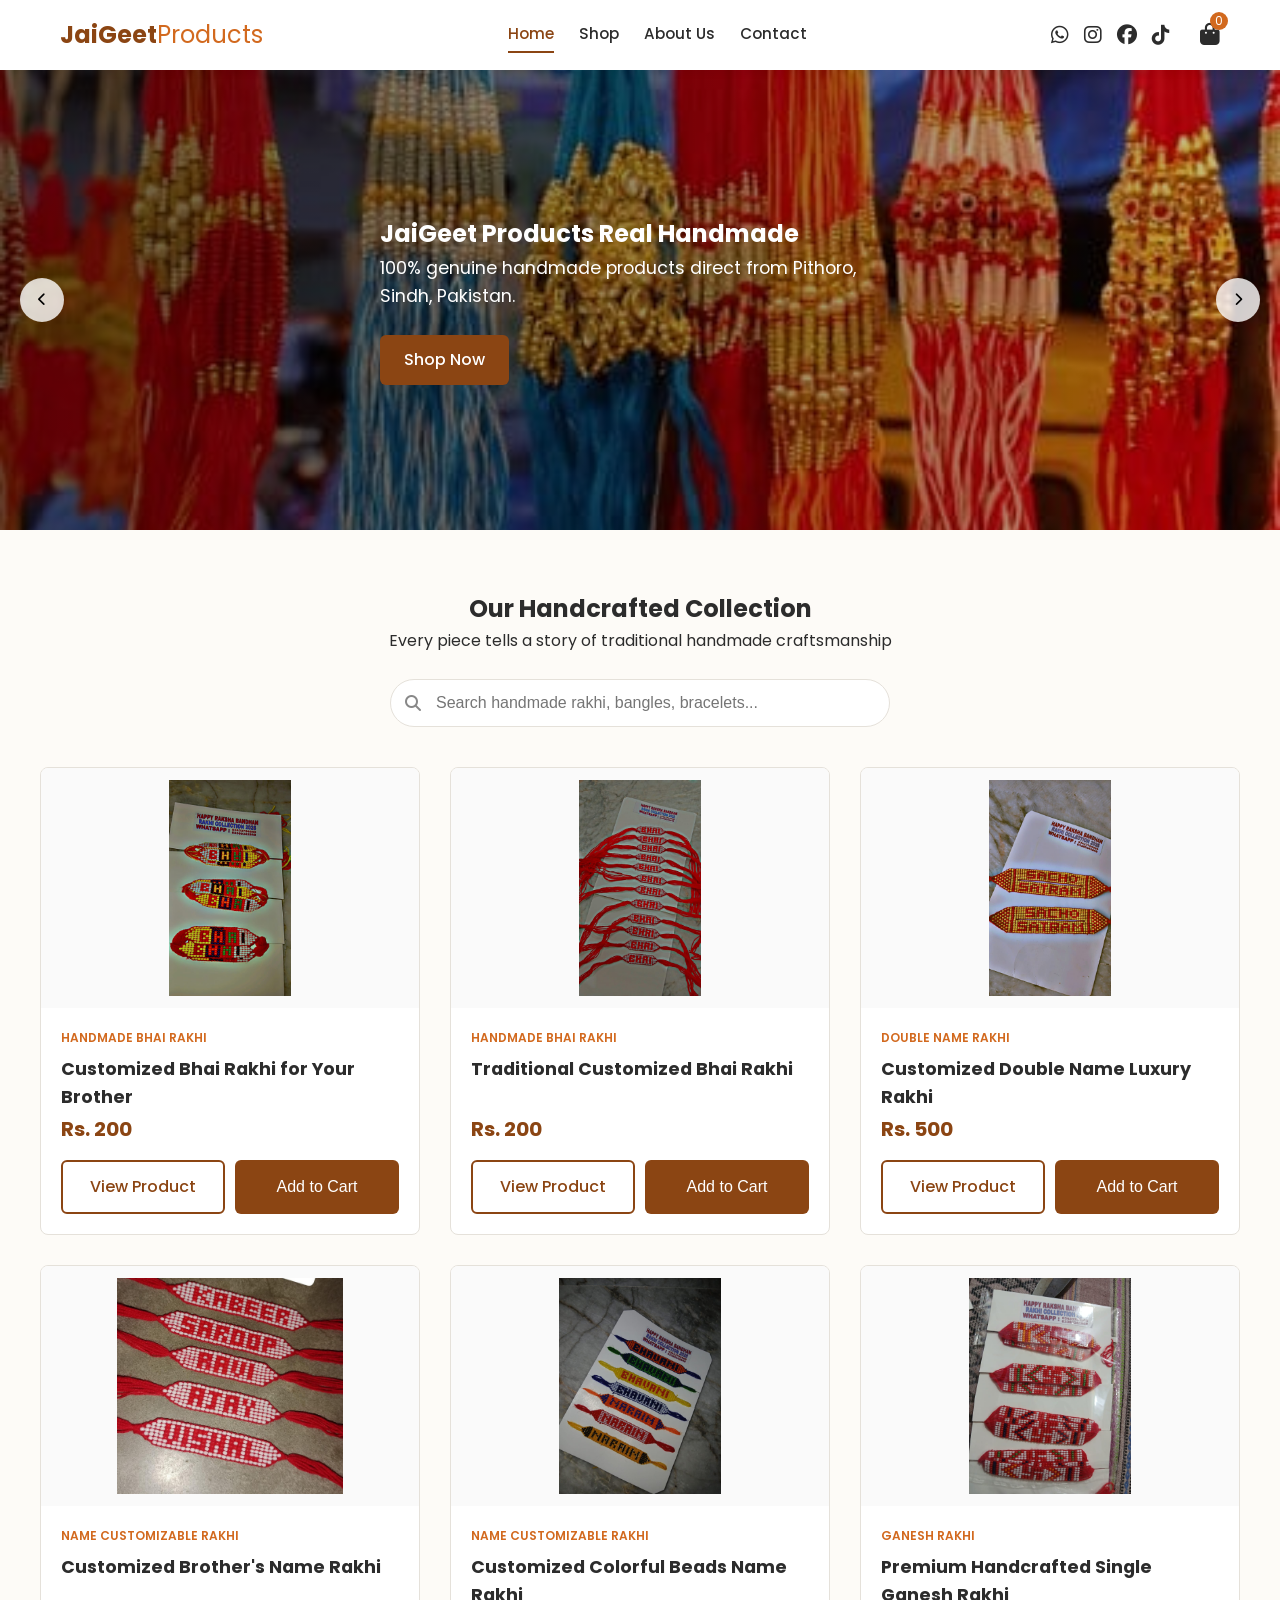
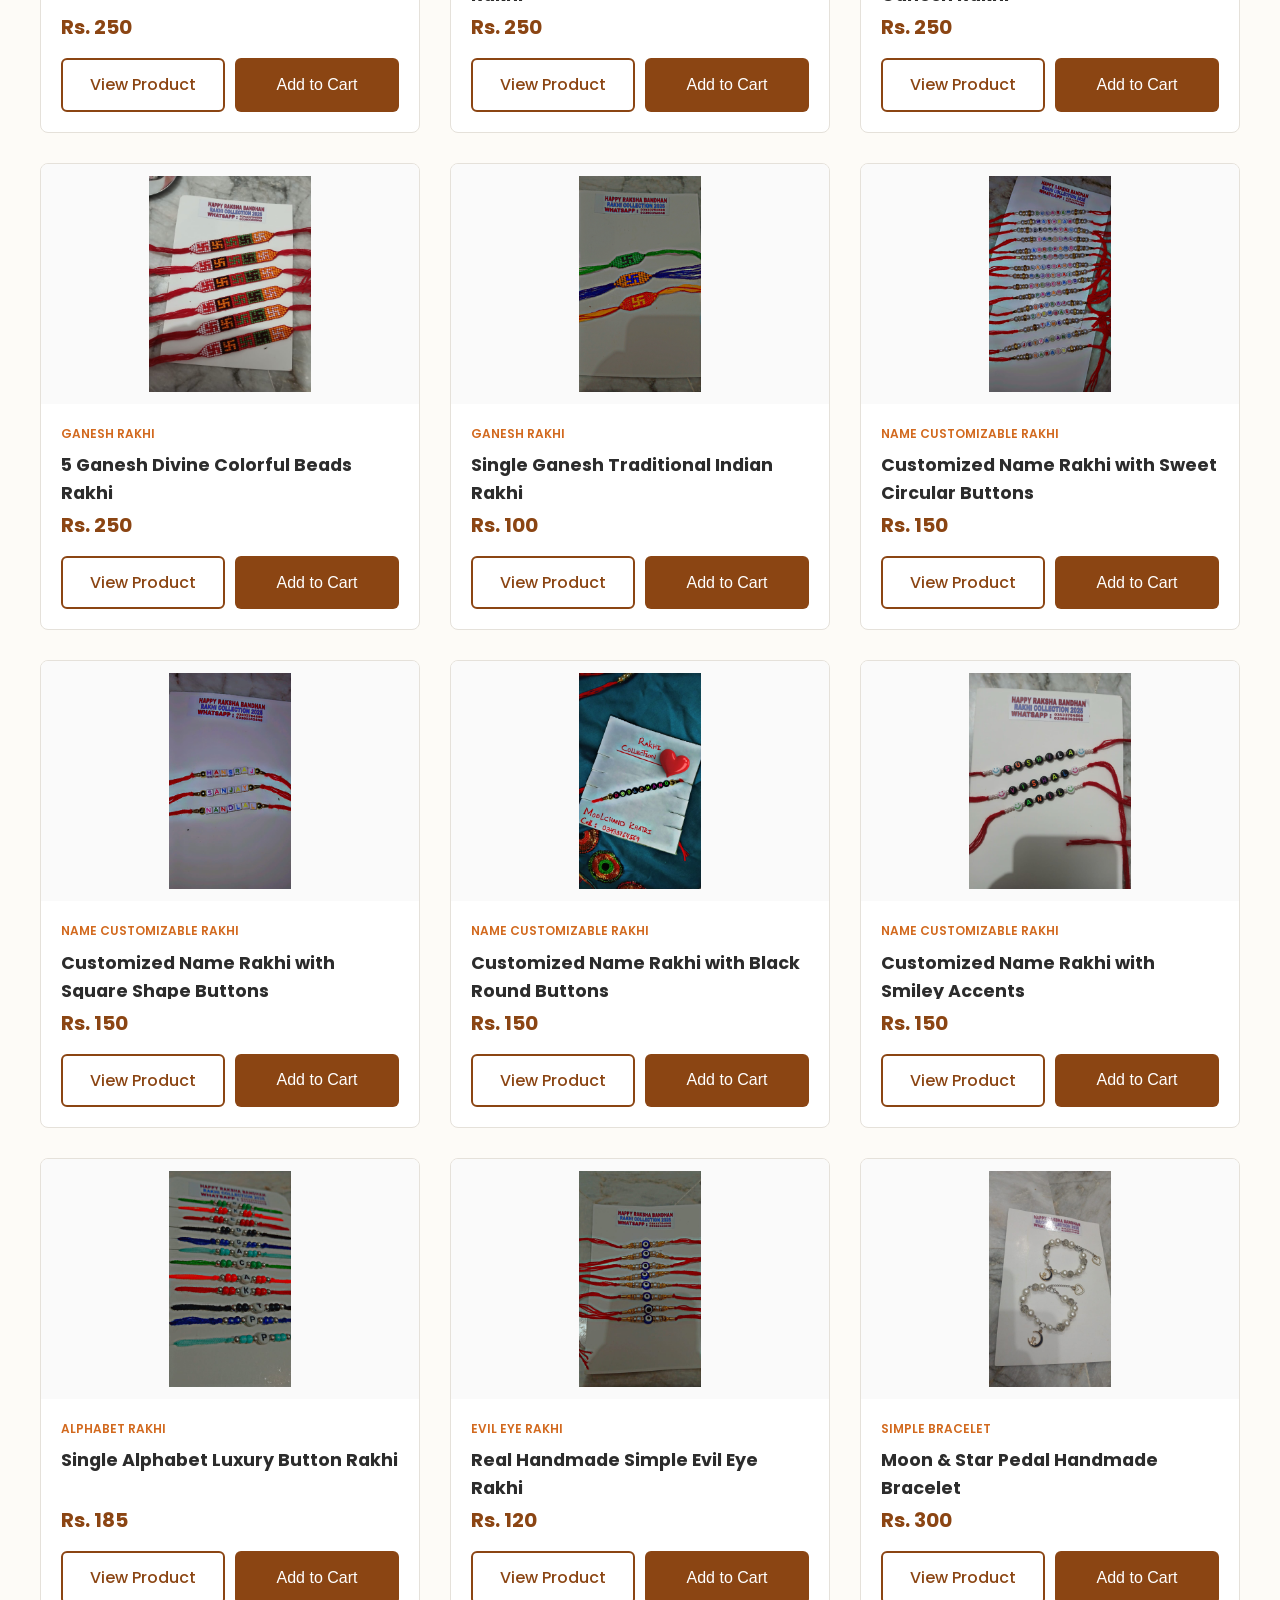
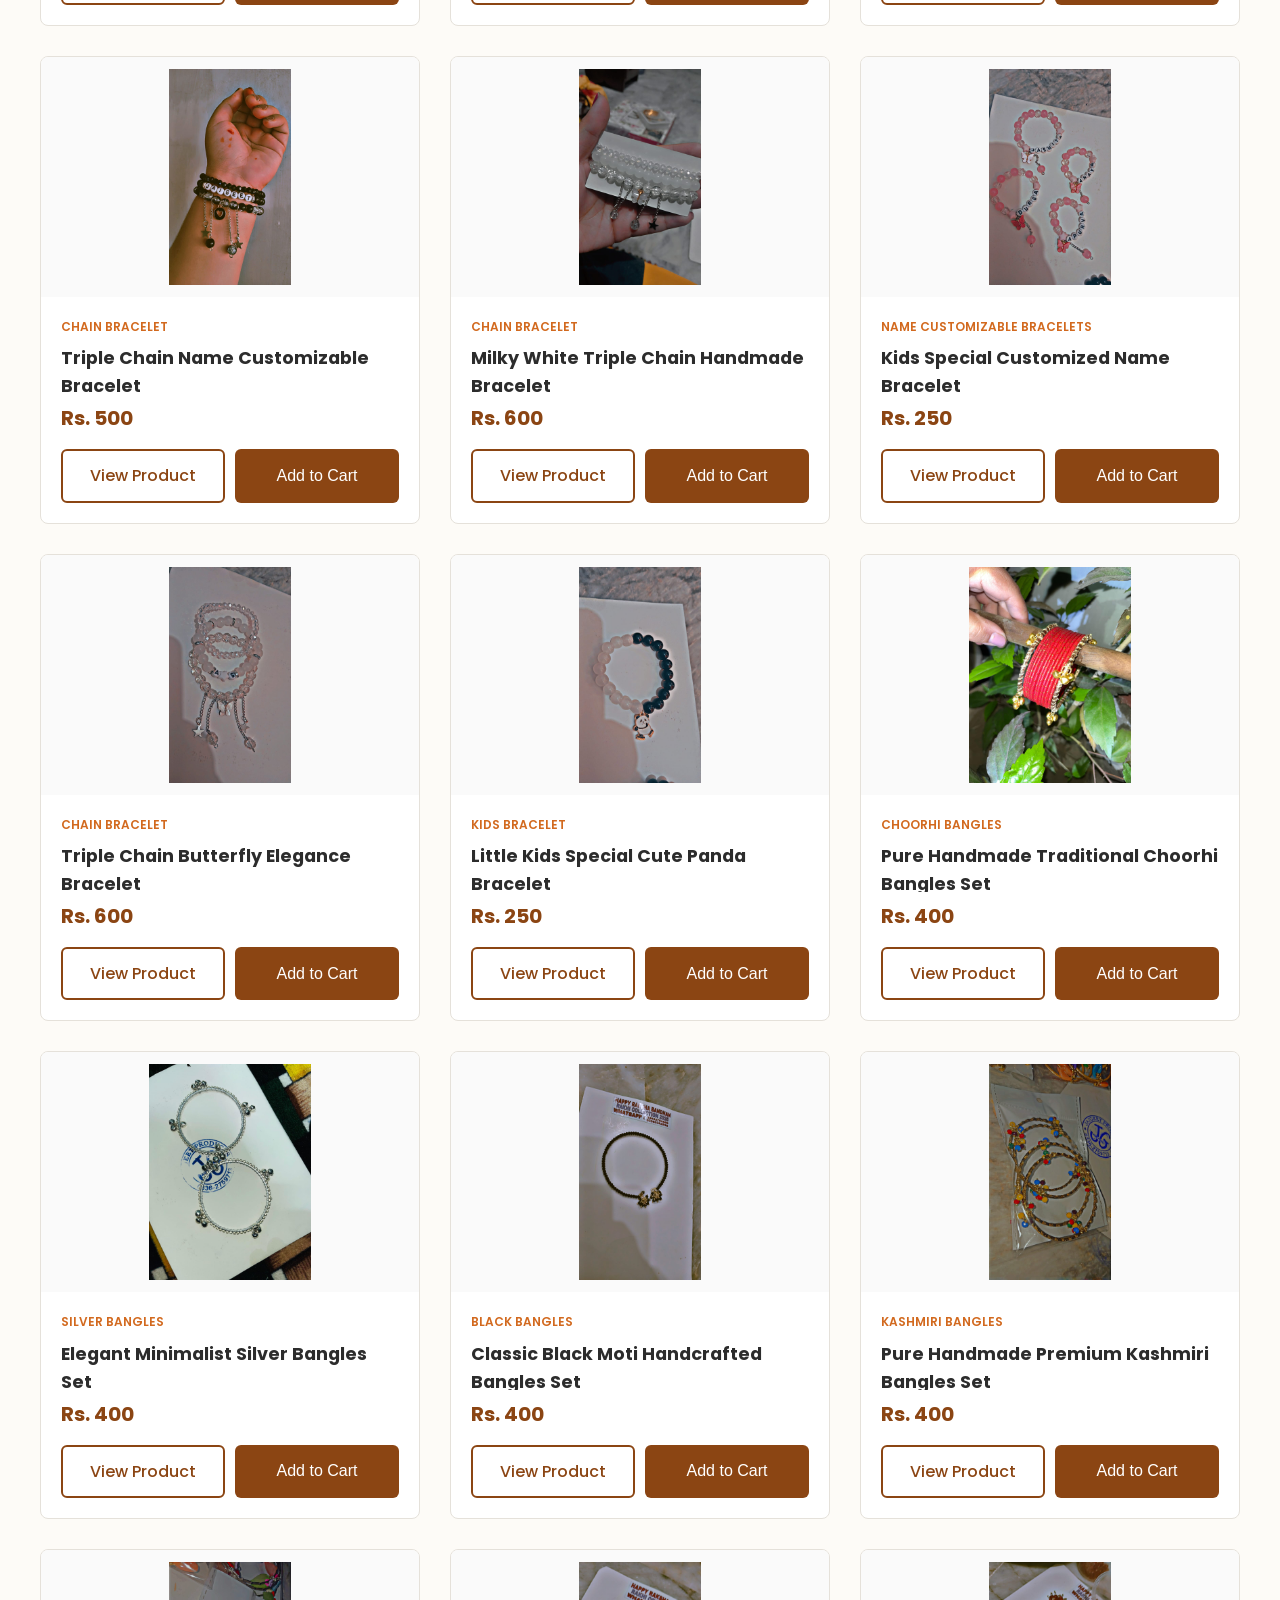
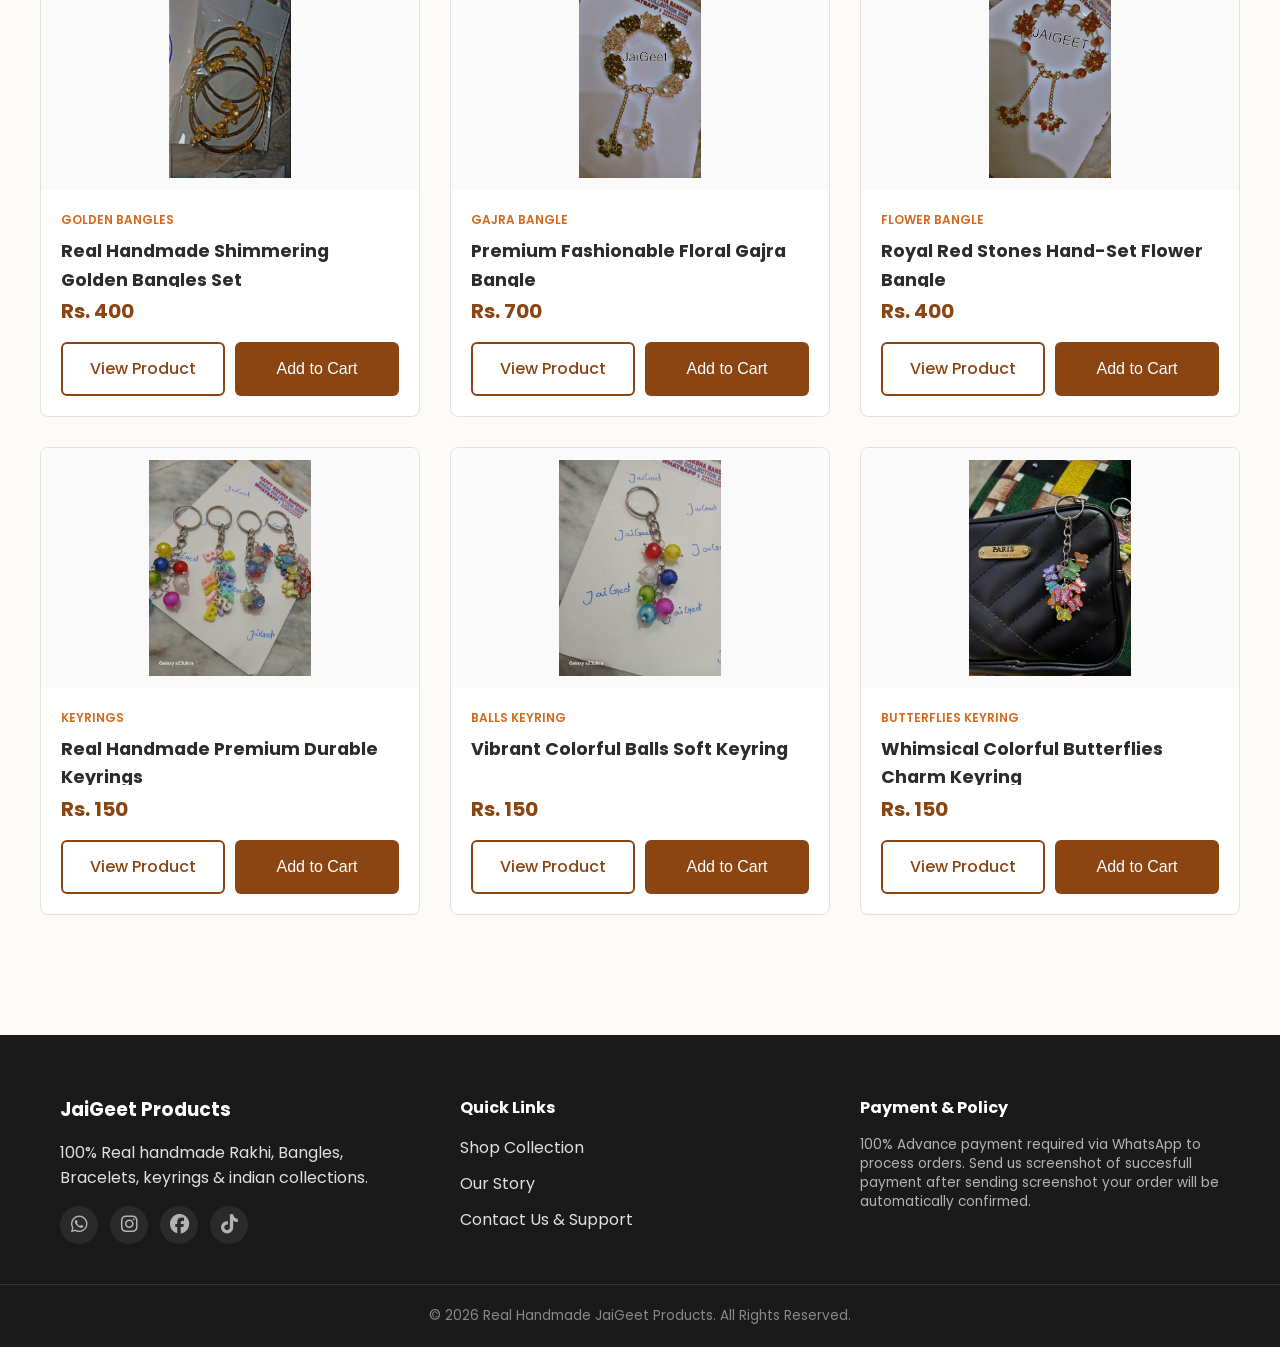
<file: index.html>
<!DOCTYPE html>
<html lang="en">
<head>
    <meta name="google-site-verification" content="nnnMowpD2631X7UtresL8LDin6fMXaL8P9M4O3cpj9A" />
    <meta charset="UTF-8">
    <meta name="viewport" content="width=device-width, initial-scale=1.0">
    <meta name="description" content="Shop premium handicrafted products at jaigeet. Explore our customized name rakhis, designer chain bracelets, traditional kashmiri bangles, and colorful keyrings.">
    <meta name="keywords" content="handmade rakhi, customized name rakhi, custom bracelets, kashmiri bangles, ganesh rakhi, jaigeet products">
    <title>JaiGeet Products | Handmade rakhis, custom bracelets & kashmiri bangles</title>
    <meta property="og:title" content="JaiGeet Products | Premium Handmade Collections">
    <meta property="og:description" content="Explore beautiful customized name Rakhis and traditional handmade bangles.">
    <meta property="og:image" content="images/product-2.jpeg">
    <meta property="og:url" content="https://laleshwar529.github.io/Jaigeet-products-Indian-rakhi-bangles-bracelets-and-keyrings/">
    <!-- Google Fonts & Font Awesome Icons -->
    <link rel="preconnect" href="https://fonts.googleapis.com">
    <link rel="preconnect" href="https://fonts.gstatic.com" crossorigin>
    <link href="https://fonts.googleapis.com/css2?family=Poppins:wght@300;400;500;600;700&display=swap" rel="stylesheet">
    <link rel="stylesheet" href="https://cdnjs.cloudflare.com/ajax/libs/font-awesome/6.4.0/css/all.min.css">
    <link rel="stylesheet" href="style.css">
</head>
<body>

    <!-- Main Navigation Header -->
    <header class="main-header">
        <div class="container nav-container">
            <a href="index.html" class="logo">JaiGeet<span>Products</span></a>
            
            <nav class="nav-menu" id="navMenu">
                <a href="index.html" class="nav-link active">Home</a>
                <a href="index.html#shop-section" class="nav-link">Shop</a>
                <a href="about.html" class="nav-link">About Us</a>
                <a href="contact.html" class="nav-link">Contact</a>
            </nav>

            <div class="header-actions">
                <!-- Social Media Tracking Icons -->
                <div class="header-socials">
                    <a href="https://wa.me/923362759713" target="_blank" aria-label="WhatsApp"><i class="fa-brands fa-whatsapp"></i></a>
                    <a href="https://www.instagram.com/jaigeet_products/" target="_blank" aria-label="Instagram"><i class="fa-brands fa-instagram"></i></a>
                    <a href="https://www.facebook.com/@jaigeet_products/" target="_blank" aria-label="Facebook"><i class="fa-brands fa-facebook"></i></a>
                    <a href="https://www.tiktok.com/@jaigeet_products/" target="_blank" aria-label="TikTok"><i class="fa-brands fa-tiktok"></i></a>
                </div>

                <a href="cart.html" class="cart-icon-btn" aria-label="View Cart">
                    <i class="fa-solid fa-bag-shopping"></i>
                    <span class="cart-counter" id="cartCounter">0</span>
                </a>
                <button class="mobile-toggle" id="mobileToggle" aria-label="Toggle Menu">
                    <i class="fa-solid fa-bars"></i>
                </button>
            </div>
        </div>
    </header>

    <!-- Main Dynamic Banner & Grid Section -->
    <main>
        <!-- Hero Slider Section -->
        <section class="hero-slider">
            <div class="slider-container" id="sliderContainer"></div>
            <button class="slider-btn prev-btn" id="prevSlide" aria-label="Previous Slide"><i class="fa-solid fa-chevron-left"></i></button>
            <button class="slider-btn next-btn" id="nextSlide" aria-label="Next Slide"><i class="fa-solid fa-chevron-right"></i></button>
        </section>

        <!-- Products Showroom Section -->
        <section id="shop-section" class="products-section container">
            <div class="section-header">
                <h1>Our Handcrafted Collection</h1>
                <p>Every piece tells a story of traditional handmade craftsmanship</p>
                <div class="search-wrapper">
                    <i class="fa-solid fa-magnifying-glass search-icon"></i>
                    <input type="text" id="searchBar" placeholder="Search handmade rakhi, bangles, bracelets...">
                </div>
            </div>
            
            <div class="products-grid" id="productsGrid"></div>
        </section>
    </main>

    <!-- Global Footer Component -->
    <footer class="main-footer">
        <div class="container footer-grid">
            <div>
                <h3>JaiGeet Products</h3>
                <p>100% Real handmade Rakhi, Bangles, Bracelets, keyrings & indian collections.</p>
                <div class="footer-socials">
                    <a href="https://wa.me/923362759713" target="_blank" aria-label="WhatsApp"><i class="fa-brands fa-whatsapp"></i></a>
                    <a href="https://www.instagram.com/jaigeet_products/" target="_blank" aria-label="Instagram"><i class="fa-brands fa-instagram"></i></a>
                    <a href="https://www.facebook.com/@jaigeet_products/" target="_blank" aria-label="Facebook"><i class="fa-brands fa-facebook"></i></a>
                    <a href="https://www.tiktok.com/@jaigeet_products/" target="_blank" aria-label="TikTok"><i class="fa-brands fa-tiktok"></i></a>
                </div>
            </div>
            <div>
                <h4>Quick Links</h4>
                <ul class="footer-links">
                    <li><a href="index.html">Shop Collection</a></li>
                    <li><a href="about.html">Our Story</a></li>
                    <li><a href="contact.html">Contact Us & Support</a></li>
                </ul>
            </div>
            <div>
                <h4>Payment & Policy</h4>
                <p style="font-size: 0.85rem; color: #b3b3b3; line-height: 1.4;">100% Advance payment required via WhatsApp to process orders. Send us screenshot of succesfull payment after sending screenshot your order will be automatically confirmed.</p>
            </div>
        </div>
        <div class="footer-bottom">
            <p>&copy; 2026 Real Handmade JaiGeet Products. All Rights Reserved.</p>
        </div>
    </footer>

    <script src="script.js"></script>
</body>
</html>
</file>
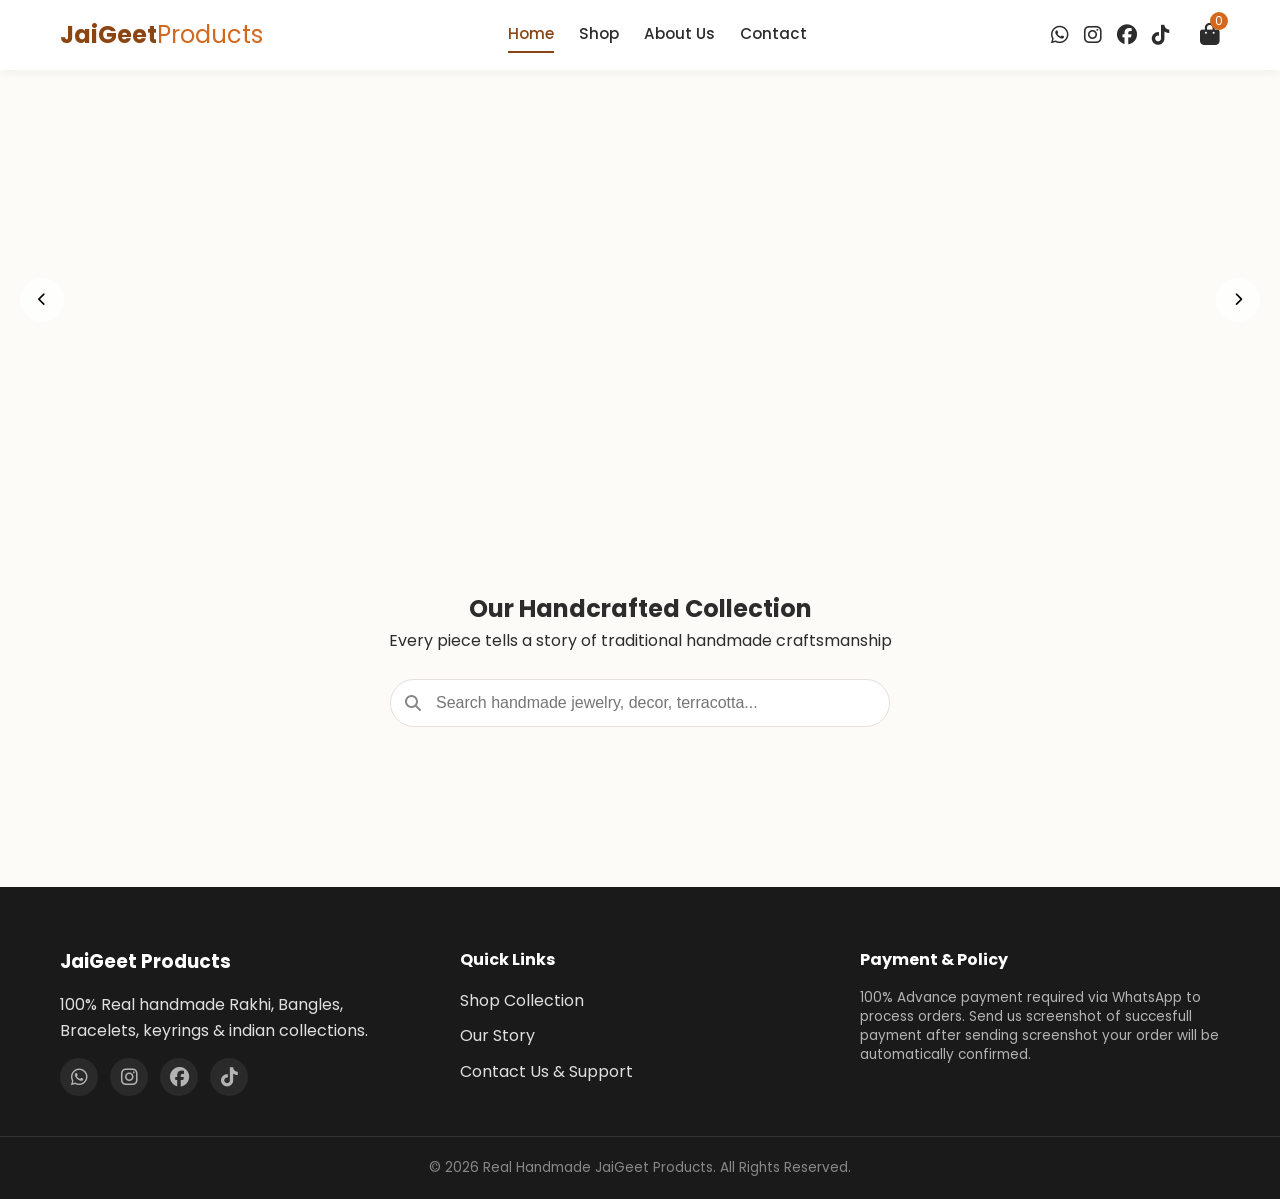
<file: about.html>
<!DOCTYPE html>
<html lang="en">
<head>
    <meta charset="UTF-8">
    <meta name="viewport" content="width=device-width, initial-scale=1.0">
    <meta name="viewport" content="width=device-width, initial-scale=1.0">
    <meta name="description" content="JaiGeet Products offers handmade Rakhi, custom bracelets, bangles and keyrings. Order personalized gifts online with high-quality craftsmanship and unique designs.">
    <meta name="keywords" content="JaiGeet Products, Rakhi, Handmade Rakhi, Custom Rakhi, Personalized Rakhi, Rakhi Online, Bracelet, Handmade Bracelet, Name Bracelet, Custom Bracelet, Bangles, Handmade Bangles, Keyring, Custom Keyring, Gift Items, Raksha Bandhan Gifts, Friendship Bracelet, Online Shopping Pakistan, Handmade Gifts Pakistan, JaiGeet">
    <title>JaiGeet Products | Real handmade products</title>
    <!-- Google Fonts & Font Awesome Icons -->
    <link rel="preconnect" href="https://fonts.googleapis.com">
    <link rel="preconnect" href="https://fonts.gstatic.com" crossorigin>
    <link href="https://fonts.googleapis.com/css2?family=Poppins:wght@300;400;500;600;700&display=swap" rel="stylesheet">
    <link rel="stylesheet" href="https://cdnjs.cloudflare.com/ajax/libs/font-awesome/6.4.0/css/all.min.css">
    <link rel="stylesheet" href="style.css">
</head>
<body>

    <!-- Main Navigation Header -->
    <header class="main-header">
        <div class="container nav-container">
            <a href="index.html" class="logo">JaiGeet<span>Products</span></a>
            
            <nav class="nav-menu" id="navMenu">
                <a href="index.html" class="nav-link active">Home</a>
                <a href="index.html#shop-section" class="nav-link">Shop</a>
                <a href="about.html" class="nav-link">About Us</a>
                <a href="contact.html" class="nav-link">Contact</a>
            </nav>

            <div class="header-actions">
                <!-- Social Media Tracking Icons -->
                <div class="header-socials">
                    <a href="https://wa.me/923362759713" target="_blank" aria-label="WhatsApp"><i class="fa-brands fa-whatsapp"></i></a>
                    <a href="https://www.instagram.com/jaigeet_products/" target="_blank" aria-label="Instagram"><i class="fa-brands fa-instagram"></i></a>
                    <a href="https://www.facebook.com/@jaigeet_products/" target="_blank" aria-label="Facebook"><i class="fa-brands fa-facebook"></i></a>
                    <a href="https://www.tiktok.com/@jaigeet_products/" target="_blank" aria-label="TikTok"><i class="fa-brands fa-tiktok"></i></a>
                </div>

                <a href="cart.html" class="cart-icon-btn" aria-label="View Cart">
                    <i class="fa-solid fa-bag-shopping"></i>
                    <span class="cart-counter" id="cartCounter">0</span>
                </a>
                <button class="mobile-toggle" id="mobileToggle" aria-label="Toggle Menu">
                    <i class="fa-solid fa-bars"></i>
                </button>
            </div>
        </div>
    </header>

    <!-- Main Dynamic Banner & Grid Section -->
    <main>
        <!-- Hero Slider Section -->
        <section class="hero-slider">
            <div class="slider-container" id="sliderContainer"></div>
            <button class="slider-btn prev-btn" id="prevSlide" aria-label="Previous Slide"><i class="fa-solid fa-chevron-left"></i></button>
            <button class="slider-btn next-btn" id="nextSlide" aria-label="Next Slide"><i class="fa-solid fa-chevron-right"></i></button>
        </section>

        <!-- Products Showroom Section -->
        <section id="shop-section" class="products-section container">
            <div class="section-header">
                <h1>Our Handcrafted Collection</h1>
                <p>Every piece tells a story of traditional handmade craftsmanship</p>
                <div class="search-wrapper">
                    <i class="fa-solid fa-magnifying-glass search-icon"></i>
                    <input type="text" id="searchBar" placeholder="Search handmade jewelry, decor, terracotta...">
                </div>
            </div>
            
            <div class="products-grid" id="productsGrid"></div>
        </section>
    </main>

    <!-- Global Footer Component -->
    <footer class="main-footer">
        <div class="container footer-grid">
            <div>
                <h3>JaiGeet Products</h3>
                <p>100% Real handmade Rakhi, Bangles, Bracelets, keyrings & indian collections.</p>
                <div class="footer-socials">
                    <a href="https://wa.me/923362759713" target="_blank" aria-label="WhatsApp"><i class="fa-brands fa-whatsapp"></i></a>
                    <a href="https://www.instagram.com/jaigeet_products/" target="_blank" aria-label="Instagram"><i class="fa-brands fa-instagram"></i></a>
                    <a href="https://www.facebook.com/@jaigeet_products/" target="_blank" aria-label="Facebook"><i class="fa-brands fa-facebook"></i></a>
                    <a href="https://www.tiktok.com/@jaigeet_products/" target="_blank" aria-label="TikTok"><i class="fa-brands fa-tiktok"></i></a>
                </div>
            </div>
            <div>
                <h4>Quick Links</h4>
                <ul class="footer-links">
                    <li><a href="index.html">Shop Collection</a></li>
                    <li><a href="about.html">Our Story</a></li>
                    <li><a href="contact.html">Contact Us & Support</a></li>
                </ul>
            </div>
            <div>
                <h4>Payment & Policy</h4>
                <p style="font-size: 0.85rem; color: #b3b3b3; line-height: 1.4;">100% Advance payment required via WhatsApp to process orders. Send us screenshot of succesfull payment after sending screenshot your order will be automatically confirmed.</p>
            </div>
        </div>
        <div class="footer-bottom">
            <p>&copy; 2026 Real Handmade JaiGeet Products. All Rights Reserved.</p>
        </div>
    </footer>

    <script src="script.js"></script>
</body>
</html>
</file>
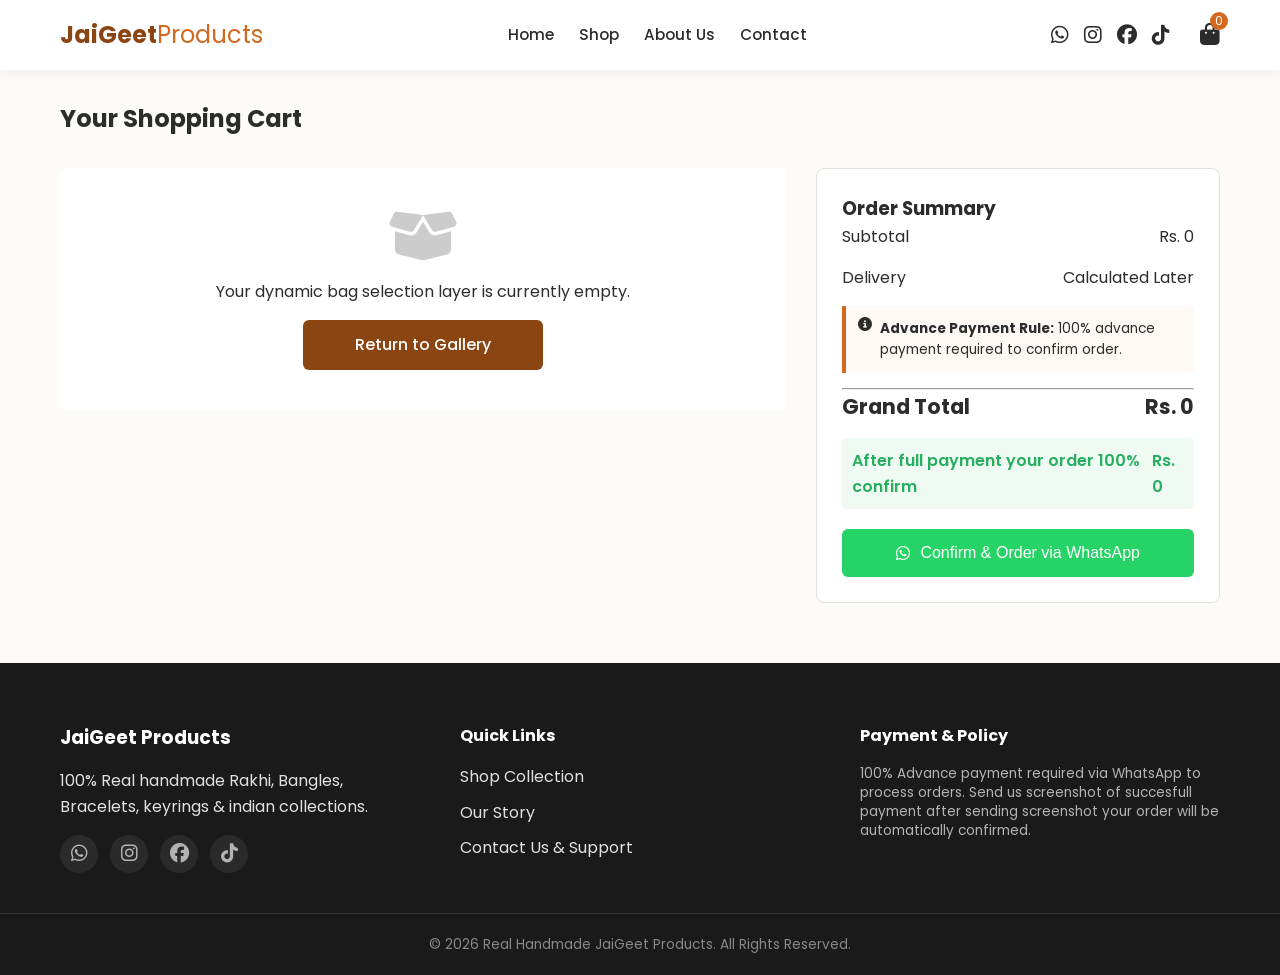
<file: cart.html>
<!DOCTYPE html>
<html lang="en">
<head>
    <meta charset="UTF-8">
    <meta name="viewport" content="width=device-width, initial-scale=1.0">
    <meta name="description" content="JaiGeet Products offers handmade Rakhi, custom bracelets, bangles and keyrings. Order personalized gifts online with high-quality craftsmanship and unique designs.">
    <title>Your Shopping Cart | Real Handmade JaiGeet Products</title>
    <link rel="preconnect" href="https://fonts.googleapis.com">
    <link rel="preconnect" href="https://fonts.gstatic.com" crossorigin>
    <link href="https://fonts.googleapis.com/css2?family=Poppins:wght@300;400;500;600;700&display=swap" rel="stylesheet">
    <link rel="stylesheet" href="https://cdnjs.cloudflare.com/ajax/libs/font-awesome/6.4.0/css/all.min.css">
    <link rel="stylesheet" href="style.css">
</head>
<body>

    <header class="main-header">
        <div class="container nav-container">
            <a href="index.html" class="logo">JaiGeet<span>Products</span></a>
            <nav class="nav-menu" id="navMenu">
                <a href="index.html" class="nav-link">Home</a>
                <a href="index.html#shop-section" class="nav-link">Shop</a>
                <a href="about.html" class="nav-link">About Us</a>
                <a href="contact.html" class="nav-link">Contact</a>
            </nav>
            <div class="header-actions">
                <div class="header-socials">
                    <a href="https://wa.me/923362759713" target="_blank"><i class="fa-brands fa-whatsapp"></i></a>
                    <a href="https://www.instagram.com/jaigeet_products/" target="_blank"><i class="fa-brands fa-instagram"></i></a>
                    <a href="https://www.facebook.com/@jaigeet_products/" target="_blank"><i class="fa-brands fa-facebook"></i></a>
                    <a href="https://www.tiktok.com/@jaigeet_products/" target="_blank"><i class="fa-brands fa-tiktok"></i></a>
                </div>
                <a href="cart.html" class="cart-icon-btn">
                    <i class="fa-solid fa-bag-shopping"></i>
                    <span class="cart-counter" id="cartCounter">0</span>
                </a>
                <button class="mobile-toggle" id="mobileToggle"><i class="fa-solid fa-bars"></i></button>
            </div>
        </div>
    </header>

    <main class="container">
        <h2 style="margin-top: 30px;">Your Shopping Cart</h2>
        <div class="cart-wrapper-layout">
            <div class="cart-items-list" id="cartItemsContainer">
                <!-- Loaded via JS -->
            </div>
            <div class="cart-summary-card">
                <h3>Order Summary</h3>
                <div class="summary-row">
                    <span>Subtotal</span>
                    <span id="cartSubtotal">Rs.0</span>
                </div>
                <div class="summary-row delivery-row">
                    <span>Delivery</span>
                    <span class="free-text">Calculated Later</span>
                </div>
                <div class="advance-notice-box">
                    <i class="fa-solid fa-circle-info"></i>
                    <p><strong>Advance Payment Rule:</strong> 100% advance payment required to confirm order.</p>
                </div>
                <hr>
                <div class="summary-row total-row">
                    <span>Grand Total</span>
                    <span id="cartGrandTotal">Rs.0</span>
                </div>
                <div class="summary-row advance-payable">
                    <span>After full payment your order 100% confirm</span>
                    <span id="advancePayableAmount">Rs.0</span>
                </div>
                <button class="btn btn-whatsapp-checkout" id="whatsappCheckoutBtn">
                    <i class="fa-brands fa-whatsapp"></i> Confirm & Order via WhatsApp
                </button>
            </div>
        </div>
    </main>

    <footer class="main-footer">
        <div class="container footer-grid">
            <div>
                <h3>JaiGeet Products</h3>
                <p>100% Real handmade Rakhi, Bangles, Bracelets, keyrings & indian collections.</p>
                <div class="footer-socials">
                    <a href="https://wa.me/923362759713" target="_blank"><i class="fa-brands fa-whatsapp"></i></a>
                    <a href="https://www.instagram.com/jaigeet_products/" target="_blank"><i class="fa-brands fa-instagram"></i></a>
                    <a href="https://www.facebook.com/@jaigeet_products/" target="_blank"><i class="fa-brands fa-facebook"></i></a>
                    <a href="https://www.tiktok.com/@jaigeet_products/" target="_blank"><i class="fa-brands fa-tiktok"></i></a>
                </div>
            </div>
            <div>
                <h4>Quick Links</h4>
                <ul class="footer-links">
                    <li><a href="index.html">Shop Collection</a></li>
                    <li><a href="about.html">Our Story</a></li>
                    <li><a href="contact.html">Contact Us & Support</a></li>
                </ul>
            </div>
            <div>
                <h4>Payment & Policy</h4>
                <p style="font-size: 0.85rem; color: #b3b3b3; line-height: 1.4;">100% Advance payment required via WhatsApp to process orders. Send us screenshot of succesfull payment after sending screenshot your order will be automatically confirmed.</p>
            </div>
        </div>
        <div class="footer-bottom">
            <p>&copy; 2026 Real Handmade JaiGeet Products. All Rights Reserved.</p>
        </div>
    </footer>

    <script src="script.js"></script>
</body>
</html>
</file>
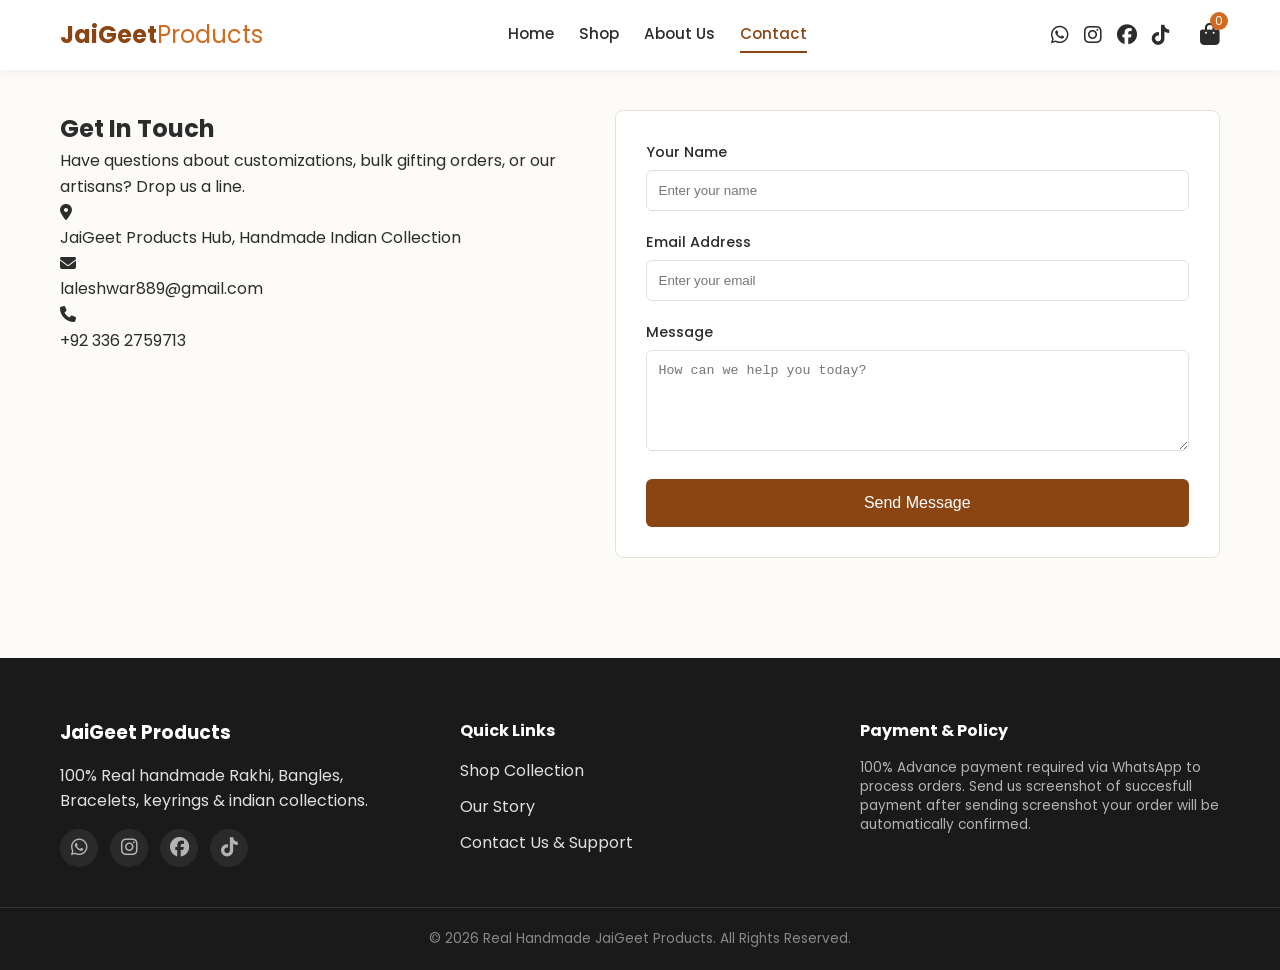
<file: contact.html>
<!DOCTYPE html>
<html lang="en">
<head>
    <meta charset="UTF-8">
    <meta name="viewport" content="width=device-width, initial-scale=1.0">
    <meta name="description" content="JaiGeet Products offers handmade Rakhi, custom bracelets, bangles and keyrings. Order personalized gifts online with high-quality craftsmanship and unique designs.">
    <title>Contact Us | Real Handmade JaiGeet Products</title>
    <link rel="preconnect" href="https://fonts.googleapis.com">
    <link rel="preconnect" href="https://fonts.gstatic.com" crossorigin>
    <link href="https://fonts.googleapis.com/css2?family=Poppins:wght@300;400;500;600;700&display=swap" rel="stylesheet">
    <link rel="stylesheet" href="https://cdnjs.cloudflare.com/ajax/libs/font-awesome/6.4.0/css/all.min.css">
    <link rel="stylesheet" href="style.css">
</head>
<body>

    <header class="main-header">
        <div class="container nav-container">
            <a href="index.html" class="logo">JaiGeet<span>Products</span></a>
            <nav class="nav-menu" id="navMenu">
                <a href="index.html" class="nav-link">Home</a>
                <a href="index.html#shop-section" class="nav-link">Shop</a>
                <a href="about.html" class="nav-link">About Us</a>
                <a href="contact.html" class="nav-link active">Contact</a>
            </nav>
            <div class="header-actions">
                <div class="header-socials">
                    <a href="https://wa.me/923362759713" target="_blank"><i class="fa-brands fa-whatsapp"></i></a>
                    <a href="https://www.instagram.com/jaigeet_products/" target="_blank"><i class="fa-brands fa-instagram"></i></a>
                    <a href="https://www.facebook.com/@jaigeet_products/" target="_blank"><i class="fa-brands fa-facebook"></i></a>
                    <a href="https://www.tiktok.com/@jaigeet_products/" target="_blank"><i class="fa-brands fa-tiktok"></i></a>
                </div>
                <a href="cart.html" class="cart-icon-btn">
                    <i class="fa-solid fa-bag-shopping"></i>
                    <span class="cart-counter" id="cartCounter">0</span>
                </a>
                <button class="mobile-toggle" id="mobileToggle"><i class="fa-solid fa-bars"></i></button>
            </div>
        </div>
    </header>

    <main class="container">
        <section class="contact-wrapper">
            <div class="contact-info">
                <h2>Get In Touch</h2>
                <p>Have questions about customizations, bulk gifting orders, or our artisans? Drop us a line.</p>
                <div class="info-item">
                    <i class="fa-solid fa-location-dot"></i>
                    <p>JaiGeet Products Hub, Handmade Indian Collection</p>
                </div>
                <div class="info-item">
                    <i class="fa-solid fa-envelope"></i>
                    <p>laleshwar889@gmail.com</p>
                </div>
                <div class="info-item">
                    <i class="fa-solid fa-phone"></i>
                    <p>+92 336 2759713</p>
                </div>
            </div>
            <form class="contact-form" onsubmit="event.preventDefault(); alert('Thank you for reaching out! We will get back to you shortly.'); this.reset();">
                <div class="form-group">
                    <label for="name">Your Name</label>
                    <input type="text" id="name" required placeholder="Enter your name">
                </div>
                <div class="form-group">
                    <label for="email">Email Address</label>
                    <input type="email" id="email" required placeholder="Enter your email">
                </div>
                <div class="form-group">
                    <label for="msg">Message</label>
                    <textarea id="msg" rows="5" required placeholder="How can we help you today?"></textarea>
                </div>
                <button type="submit" class="btn btn-primary">Send Message</button>
            </form>
        </section>
    </main>

    <footer class="main-footer">
        <div class="container footer-grid">
            <div>
                <h3>JaiGeet Products</h3>
                <p>100% Real handmade Rakhi, Bangles, Bracelets, keyrings & indian collections.</p>
                <div class="footer-socials">
                    <a href="https://wa.me/923362759713" target="_blank"><i class="fa-brands fa-whatsapp"></i></a>
                    <a href="https://www.instagram.com/jaigeet_products/" target="_blank"><i class="fa-brands fa-instagram"></i></a>
                    <a href="https://www.facebook.com/@jaigeet_products/" target="_blank"><i class="fa-brands fa-facebook"></i></a>
                    <a href="https://www.tiktok.com/@jaigeet_products/" target="_blank"><i class="fa-brands fa-tiktok"></i></a>
                </div>
            </div>
            <div>
                <h4>Quick Links</h4>
                <ul class="footer-links">
                    <li><a href="index.html">Shop Collection</a></li>
                    <li><a href="about.html">Our Story</a></li>
                    <li><a href="contact.html">Contact Us & Support</a></li>
                </ul>
            </div>
            <div>
                <h4>Payment & Policy</h4>
                <p style="font-size: 0.85rem; color: #b3b3b3; line-height: 1.4;">100% Advance payment required via WhatsApp to process orders. Send us screenshot of succesfull payment after sending screenshot your order will be automatically confirmed.</p>
            </div>
        </div>
        <div class="footer-bottom">
            <p>&copy; 2026 Real Handmade JaiGeet Products. All Rights Reserved.</p>
        </div>
    </footer>

    <script src="script.js"></script>
</body>
</html>
</file>
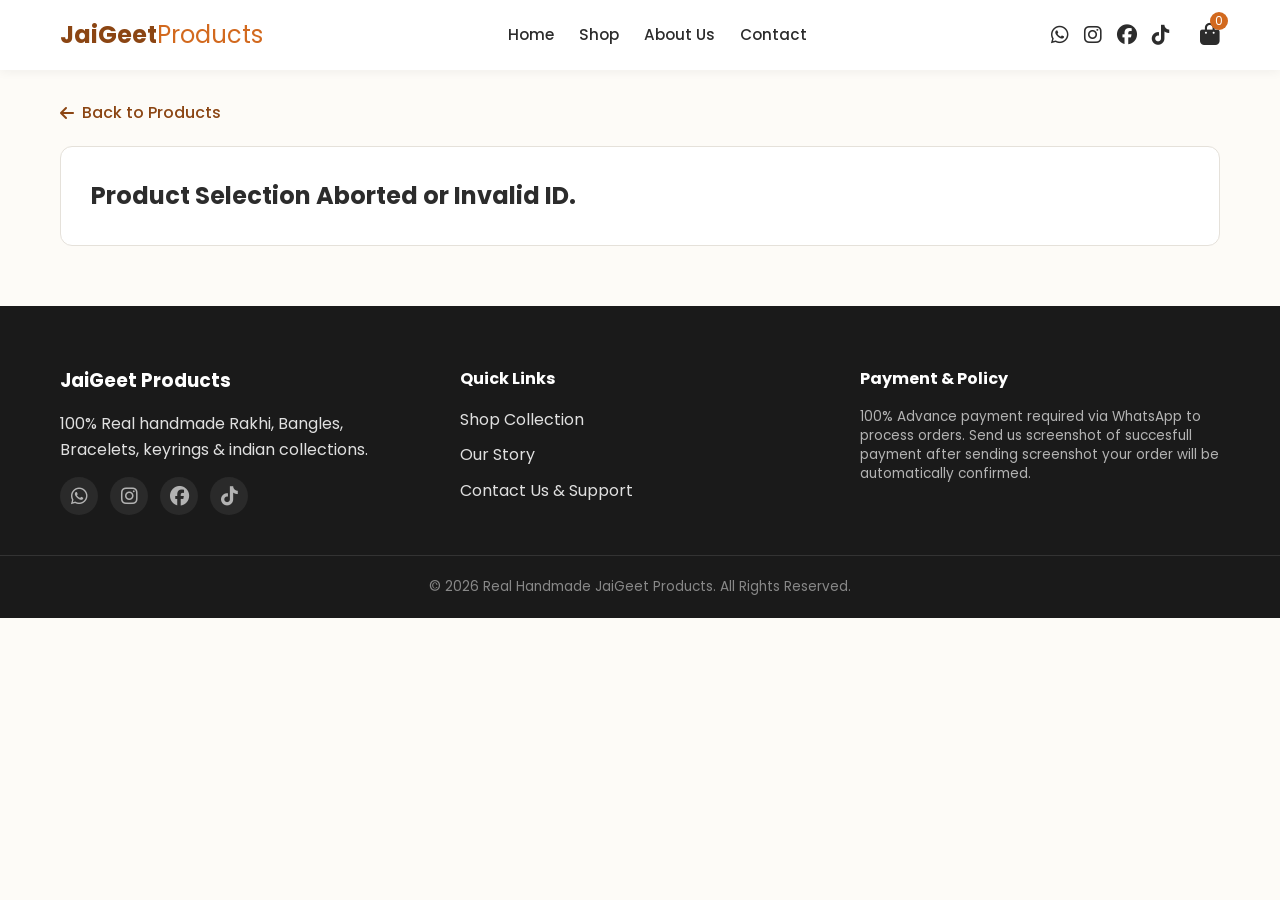
<file: product-detail.html>
<!DOCTYPE html>
<html lang="en">
<head>
    <meta charset="UTF-8">
    <meta name="viewport" content="width=device-width, initial-scale=1.0">
    <meta name="description" content="JaiGeet Products offers handmade Rakhi, custom bracelets, bangles and keyrings. Order personalized gifts online with high-quality craftsmanship and unique designs.">
    <title>Product Details | Real Handmade JaiGeet Products</title>
    <link rel="preconnect" href="https://fonts.googleapis.com">
    <link rel="preconnect" href="https://fonts.gstatic.com" crossorigin>
    <link href="https://fonts.googleapis.com/css2?family=Poppins:wght@300;400;500;600;700&display=swap" rel="stylesheet">
    <link rel="stylesheet" href="https://cdnjs.cloudflare.com/ajax/libs/font-awesome/6.4.0/css/all.min.css">
    <link rel="stylesheet" href="style.css">
</head>
<body>

    <header class="main-header">
        <div class="container nav-container">
            <a href="index.html" class="logo">JaiGeet<span>Products</span></a>
            <nav class="nav-menu" id="navMenu">
                <a href="index.html" class="nav-link">Home</a>
                <a href="index.html#shop-section" class="nav-link">Shop</a>
                <a href="about.html" class="nav-link">About Us</a>
                <a href="contact.html" class="nav-link">Contact</a>
            </nav>
            <div class="header-actions">
                <div class="header-socials">
                    <a href="https://wa.me/923362759713" target="_blank"><i class="fa-brands fa-whatsapp"></i></a>
                    <a href="https://www.instagram.com/jaigeet_products/" target="_blank"><i class="fa-brands fa-instagram"></i></a>
                    <a href="https://www.facebook.com/@jaigeet_products/" target="_blank"><i class="fa-brands fa-facebook"></i></a>
                    <a href="https://www.tiktok.com/@jaigeet_products/" target="_blank"><i class="fa-brands fa-tiktok"></i></a>
                </div>
                <a href="cart.html" class="cart-icon-btn">
                    <i class="fa-solid fa-bag-shopping"></i>
                    <span class="cart-counter" id="cartCounter">0</span>
                </a>
                <button class="mobile-toggle" id="mobileToggle"><i class="fa-solid fa-bars"></i></button>
            </div>
        </div>
    </header>

    <main class="container">
        <a href="index.html" class="back-btn"><i class="fa-solid fa-arrow-left"></i> Back to Products</a>
        <div class="detail-wrapper" id="productDetailContainer">
            <!-- Loaded via Javascript Dynamically using URL Parameters -->
        </div>
    </main>

    <footer class="main-footer">
        <div class="container footer-grid">
            <div>
                <h3>JaiGeet Products</h3>
                <p>100% Real handmade Rakhi, Bangles, Bracelets, keyrings & indian collections.</p>
                <div class="footer-socials">
                    <a href="https://wa.me/923362759713" target="_blank"><i class="fa-brands fa-whatsapp"></i></a>
                    <a href="https://www.instagram.com/jaigeet_products/" target="_blank"><i class="fa-brands fa-instagram"></i></a>
                    <a href="https://www.facebook.com/@jaigeet_products/" target="_blank"><i class="fa-brands fa-facebook"></i></a>
                    <a href="https://www.tiktok.com/@jaigeet_products/" target="_blank"><i class="fa-brands fa-tiktok"></i></a>
                </div>
            </div>
            <div>
                <h4>Quick Links</h4>
                <ul class="footer-links">
                    <li><a href="index.html">Shop Collection</a></li>
                    <li><a href="about.html">Our Story</a></li>
                    <li><a href="contact.html">Contact Us & Support</a></li>
                </ul>
            </div>
            <div>
                <h4>Payment & Policy</h4>
                <p style="font-size: 0.85rem; color: #b3b3b3; line-height: 1.4;">100% Advance payment required via WhatsApp to process orders. Send us screenshot of succesfull payment after sending screenshot your order will be automatically confirmed.</p>
            </div>
        </div>
        <div class="footer-bottom">
            <p>&copy; 2026 Real Handmade JaiGeet Products. All Rights Reserved.</p>
        </div>
    </footer>

    <script src="script.js"></script>
</body>
</html>
</file>
<file: style.css>
/* --- Global Reset & Design Tokens --- */
:root {
    --primary-color: #8B4513;     
    --accent-color: #D2691E;      
    --dark-color: #2C2C2C;        
    --light-bg: #FDFBF7;          
    --white: #FFFFFF;
    --gray-border: #E5E1DA;
    --success-green: #25D366;     
    --font-family: 'Poppins', sans-serif;
    --transition: all 0.3s ease;
}

* {
    margin: 0;
    padding: 0;
    box-sizing: border-box;
}

body {
    font-family: var(--font-family);
    background-color: var(--light-bg);
    color: var(--dark-color);
    line-height: 1.6;
    overflow-x: hidden;
}

.container {
    width: 100%;
    max-width: 1200px;
    margin: 0 auto;
    padding: 0 20px;
}

a { text-decoration: none; color: inherit; }
img { max-width: 100%; display: block; }

/* --- Global UI Buttons --- */
.btn {
    display: inline-flex;
    align-items: center;
    justify-content: center;
    gap: 10px;
    padding: 12px 24px;
    font-size: 1rem;
    font-weight: 500;
    border-radius: 6px;
    border: none;
    cursor: pointer;
    transition: var(--transition);
    min-height: 48px;
    width: 100%;
}

.btn-primary { background-color: var(--primary-color); color: var(--white); }
.btn-primary:hover { background-color: var(--accent-color); }
.btn-outline { background-color: transparent; border: 2px solid var(--primary-color); color: var(--primary-color); }
.btn-outline:hover { background-color: var(--primary-color); color: var(--white); }

/* --- Social Media Branding Setup --- */
.header-socials { display: flex; gap: 15px; margin-right: 15px; }
.header-socials a { font-size: 1.25rem; color: var(--dark-color); transition: var(--transition); }
.header-socials a:hover .fa-whatsapp { color: #25D366; }
.header-socials a:hover .fa-instagram { color: #E1306C; }
.header-socials a:hover .fa-facebook { color: #1877F2; }
.header-socials a:hover .fa-tiktok { color: #000000; }

.footer-socials { display: flex; gap: 12px; margin-top: 15px; }
.footer-socials a {
    font-size: 1.2rem; color: #b3b3b3; transition: var(--transition);
    background: #2a2a2a; width: 38px; height: 38px;
    display: flex; align-items: center; justify-content: center; border-radius: 50%;
}
.footer-socials a:hover { color: var(--white); transform: translateY(-3px); }
.footer-socials a:hover .fa-whatsapp { background-color: #25D366; color: white; }
.footer-socials a:hover .fa-instagram { background-color: #E1306C; color: white; }
.footer-socials a:hover .fa-facebook { background-color: #1877F2; color: white; }
.footer-socials a:hover .fa-tiktok { background-color: #000000; color: white; }

/* --- Navigation Layout --- */
.main-header { background-color: var(--white); box-shadow: 0 2px 10px rgba(0,0,0,0.05); position: sticky; top: 0; z-index: 1000; }
.nav-container { display: flex; align-items: center; justify-content: space-between; height: 70px; }
.logo { font-size: 1.5rem; font-weight: 700; color: var(--primary-color); }
.logo span { color: var(--accent-color); font-weight: 400; }
.nav-menu { display: flex; gap: 25px; }
.nav-link { font-size: 0.95rem; font-weight: 500; color: var(--dark-color); padding: 5px 0; }
.nav-link.active, .nav-link:hover { color: var(--primary-color); border-bottom: 2px solid var(--primary-color); }
.header-actions { display: flex; align-items: center; gap: 15px; }
.cart-icon-btn { background: transparent; border: none; font-size: 1.4rem; position: relative; cursor: pointer; }
.cart-counter { position: absolute; top: -5px; right: -8px; background-color: var(--accent-color); color: var(--white); font-size: 0.75rem; width: 18px; height: 18px; border-radius: 50%; display: flex; align-items: center; justify-content: center; }
.mobile-toggle { display: none; background: transparent; border: none; font-size: 1.4rem; cursor: pointer; }

/* --- Hero Auto Slider --- */
.hero-slider { position: relative; width: 100%; height: 460px; overflow: hidden; }
.slider-container { width: 100%; height: 100%; display: flex; transition: transform 0.5s ease-in-out; }
.slide { min-width: 100%; height: 100%; position: relative; background-size: cover; background-position: center; display: flex; align-items: center; }
.slide-overlay { position: absolute; top: 0; left: 0; width: 100%; height: 100%; background: linear-gradient(to right, rgba(0,0,0,0.6), rgba(0,0,0,0.2)); }
.slide-content { position: relative; z-index: 10; color: var(--white); padding: 0 40px; max-width: 600px; margin: 0 auto; }
.slide-content h1 { font-size: 2.8rem; line-height: 1.2; margin-bottom: 15px; }
.slide-content p { font-size: 1.1rem; margin-bottom: 25px; }
.slide-content .btn { width: max-content; }
.slider-btn { position: absolute; top: 50%; transform: translateY(-50%); background-color: rgba(255,255,255,0.8); border: none; width: 44px; height: 44px; border-radius: 50%; display: flex; align-items: center; justify-content: center; cursor: pointer; z-index: 20; }
.prev-btn { left: 20px; } .next-btn { right: 20px; }

/* --- Products Showcase Card Mechanics --- */
.products-section { padding: 60px 0; }
.section-header { text-align: center; margin-bottom: 40px; }
.section-header h2 { font-size: 2rem; color: var(--primary-color); }
.search-wrapper { position: relative; max-width: 500px; margin: 25px auto 0 auto; }
.search-icon { position: absolute; left: 15px; top: 50%; transform: translateY(-50%); color: #888; }
.search-wrapper input { width: 100%; padding: 14px 15px 14px 45px; border: 1px solid var(--gray-border); border-radius: 30px; outline: none; font-size: 1rem; }
.products-grid { display: grid; grid-template-columns: repeat(auto-fill, minmax(280px, 1fr)); gap: 30px; margin-top: 30px; }
.product-card { background: var(--white); border: 1px solid var(--gray-border); border-radius: 8px; overflow: hidden; display: flex; flex-direction: column; transition: var(--transition); }
.product-card:hover { transform: translateY(-5px); box-shadow: 0 10px 20px rgba(0,0,0,0.05); }

/* FIXED: Image minimized, perfectly contained, and padding added to prevent clipping */
.product-card-img { 
    width: 100%; 
    height: 240px; 
    object-fit: contain; 
    background-color: #fafafa;
    padding: 12px;
}

.product-card-body { padding: 20px; display: flex; flex-direction: column; flex-grow: 1; }
.product-card-tag { font-size: 0.75rem; text-transform: uppercase; color: var(--accent-color); font-weight: 600; }
.product-card-title { font-size: 1.1rem; margin: 8px 0; height: 50px; overflow: hidden; }
.product-card-price { font-size: 1.25rem; font-weight: 700; color: var(--primary-color); margin-bottom: 15px; }
.product-card-actions { display: grid; grid-template-columns: 1fr 1fr; gap: 10px; margin-top: auto; }

/* --- Hover Zoom Logic for Details page --- */
.back-btn { display: inline-flex; align-items: center; gap: 8px; color: var(--primary-color); margin: 30px 0 20px 0; font-weight: 500; }
.detail-wrapper { display: grid; grid-template-columns: 1fr 1fr; gap: 50px; background: var(--white); padding: 30px; border-radius: 12px; border: 1px solid var(--gray-border); }
.detail-img-container { position: relative; overflow: hidden; border-radius: 8px; cursor: zoom-in; max-height: 460px; }

/* FIXED: Detail page image fixed to ensure full view without cutting edges */
.detail-img { 
    width: 100%; 
    height: 100%; 
    object-fit: contain; 
    background-color: #fafafa;
    padding: 15px;
    transition: transform 0.15s ease-out; 
}

.detail-info h1 { font-size: 2.2rem; color: var(--primary-color); margin-bottom: 10px; }
.detail-price { font-size: 1.8rem; font-weight: 700; margin-bottom: 20px; }
.detail-meta-box { background-color: #FFFDF9; border: 1px dashed var(--accent-color); padding: 15px; border-radius: 6px; margin: 20px 0; }

/* --- About & Contact --- */
.about-container { display: grid; grid-template-columns: 1fr 1fr; gap: 40px; padding: 40px 0; align-items: center; }
.about-img img { border-radius: 12px; height: 400px; width: 100%; object-fit: cover; }
.contact-wrapper { display: grid; grid-template-columns: 1fr 1.2fr; gap: 50px; padding: 40px 0; }
.contact-form { background: var(--white); padding: 30px; border-radius: 8px; border: 1px solid var(--gray-border); }
.form-group { margin-bottom: 20px; }
.form-group label { display: block; font-size: 0.9rem; margin-bottom: 6px; font-weight: 500; }
.form-group input, .form-group textarea { width: 100%; padding: 12px; border: 1px solid var(--gray-border); border-radius: 6px; outline: none; }

/* --- Cart Page Architecture --- */
.cart-wrapper-layout { display: grid; grid-template-columns: 1.8fr 1fr; gap: 30px; margin: 30px 0 60px 0; }
.cart-item { background: var(--white); padding: 20px; border-radius: 8px; border: 1px solid var(--gray-border); display: flex; gap: 20px; align-items: center; margin-bottom: 15px; }

/* FIXED: Small cart thumbnail image fixed to contain within its bounding box */
.cart-item-img { 
    width: 80px; 
    height: 80px; 
    object-fit: contain; 
    background-color: #fafafa;
    border: 1px solid var(--gray-border);
    border-radius: 6px; 
    padding: 4px;
}

.cart-item-details { flex-grow: 1; }
.cart-qty-controls { display: flex; align-items: center; border: 1px solid var(--gray-border); border-radius: 4px; }
.qty-btn { background: transparent; border: none; width: 32px; height: 32px; cursor: pointer; font-size: 1.1rem; }
.qty-val { padding: 0 10px; font-weight: 500; }
.remove-item-btn { background: transparent; border: none; color: #cc0000; cursor: pointer; padding: 10px; font-size: 1.1rem; }
.cart-summary-card { background: var(--white); border: 1px solid var(--gray-border); border-radius: 8px; padding: 25px; height: max-content; }
.summary-row { display: flex; justify-content: space-between; margin-bottom: 15px; }
.advance-notice-box { background-color: #FFF9F3; border-left: 4px solid var(--accent-color); padding: 12px; margin: 15px 0; font-size: 0.85rem; display: flex; gap: 8px; }
.total-row { font-size: 1.3rem; font-weight: 700; }
.advance-payable { color: #27ae60; font-weight: 600; background-color: #effaf3; padding: 10px; border-radius: 4px; margin-bottom: 20px; }
.btn-whatsapp-checkout { background-color: var(--success-green); color: var(--white); }
.btn-whatsapp-checkout:hover { background-color: #1ebe56; }
.cart-empty-msg { text-align: center; padding: 40px; background: white; border-radius: 8px; width: 100%; grid-column: 1/-1; }

/* --- Footer Structures --- */
.main-footer { background: #1A1A1A; color: #E0E0E0; padding: 60px 0 20px 0; margin-top: 60px; }
.footer-grid { display: grid; grid-template-columns: repeat(auto-fit, minmax(250px, 1fr)); gap: 40px; }
.footer-grid h3, .footer-grid h4 { color: var(--white); margin-bottom: 15px; }
.footer-links { list-style: none; } .footer-links li { margin-bottom: 10px; }
.footer-bottom { text-align: center; border-top: 1px solid #333; padding-top: 20px; margin-top: 40px; font-size: 0.85rem; color: #888; }

/* --- Mobile Responsiveness Layout --- */
@media (max-width: 850px) {
    .nav-menu { display: none; flex-direction: column; position: absolute; top: 70px; left: 0; width: 100%; background: var(--white); padding: 20px; gap: 15px; border-top: 1px solid var(--gray-border); box-shadow: 0 10px 15px rgba(0,0,0,0.05); }
    .nav-menu.mobile-open { display: flex; }
    .mobile-toggle { display: block; }
    .header-socials { display: none; } 
    .hero-slider { height: 360px; }
    .slide-content h1 { font-size: 2rem; }
    .detail-wrapper, .about-container, .contact-wrapper, .cart-wrapper-layout { grid-template-columns: 1fr; gap: 30px; }
}
/* --- Mobile Cart Page Layout Fix --- */
@media (max-width: 600px) {
    /* Cart card ko flex-direction badal kar padding sahi karenge */
    .cart-item {
        position: relative;
        display: flex;
        flex-direction: row;
        align-items: center;
        padding: 15px 45px 15px 10px !important; /* Right side par space chodi hai delete button k liye */
        gap: 12px;
    }

    /* Image ka size mobile k mutabik thoda adjust */
    .cart-item-img {
        width: 70px !important;
        height: 70px !important;
        object-fit: cover;
    }

    /* Product info (Title, Price) ka layout */
    .cart-item-details {
        flex: 1;
        display: flex;
        flex-direction: column;
        gap: 4px;
    }

    .cart-item-title {
        font-size: 14px !important;
        line-height: 1.3;
        margin-bottom: 2px;
    }

    /* Quantity selector container */
    .quantity-controls {
        margin-top: 5px;
    }

    /* Delete (Bin) icon ko card ke andar right side par fixed karne k liye */
    .delete-btn {
        position: absolute !important;
        right: 12px !important;
        top: 50%;
        transform: translateY(-50%);
        margin: 0 !important;
        padding: 5px !important;
        z-index: 5;
    }
}
</file>
